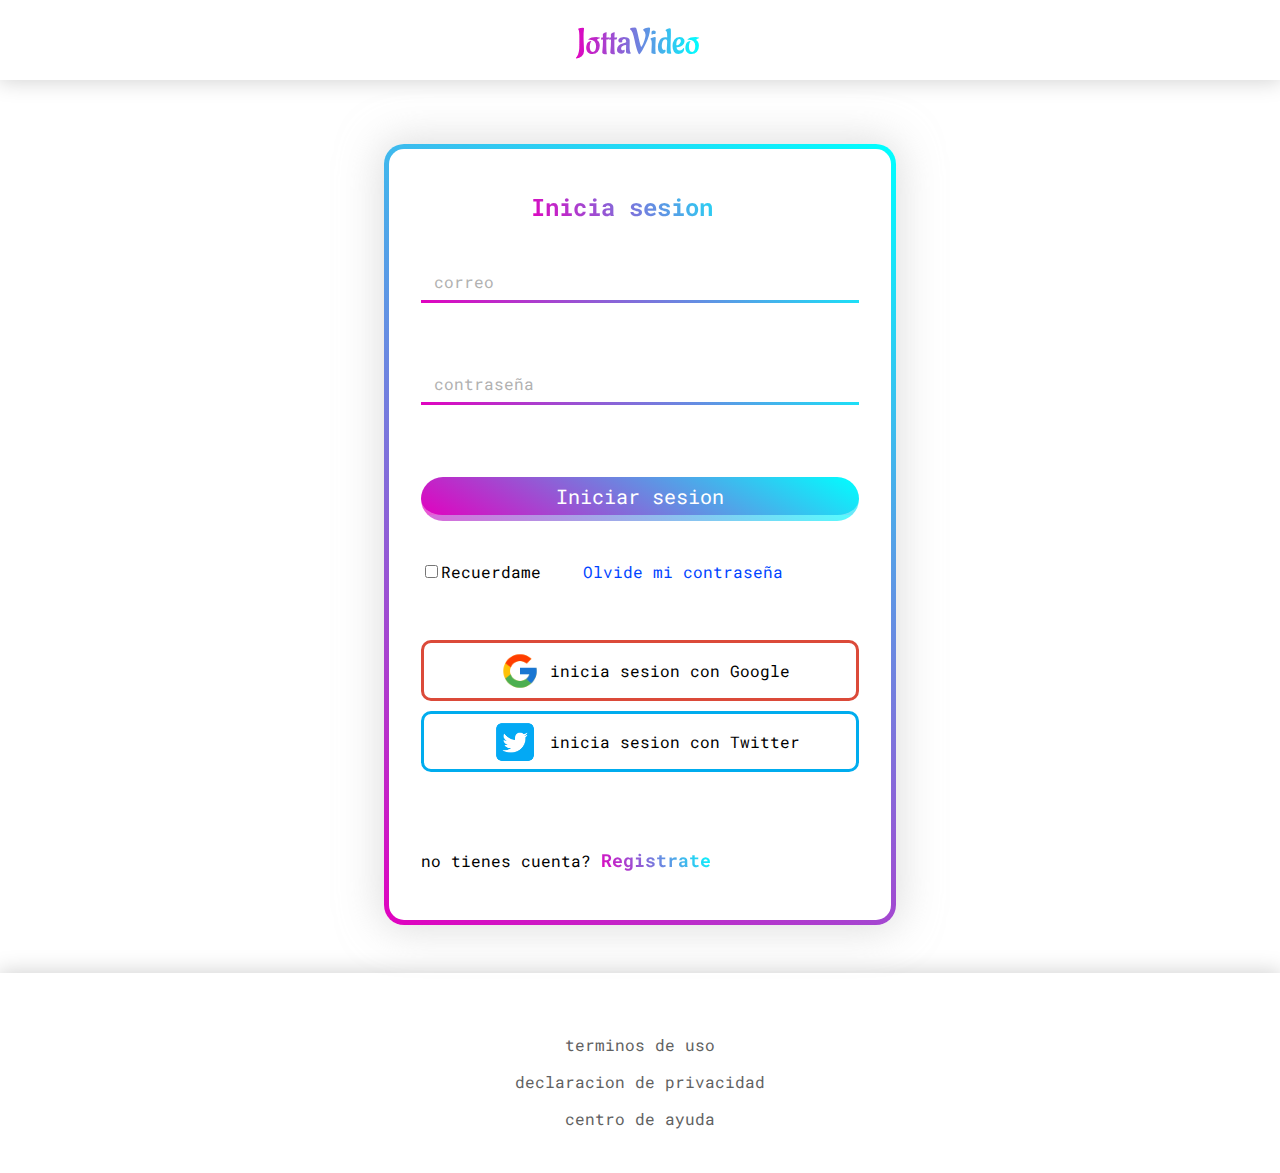
<file: login.html>
<!DOCTYPE html>
<html lang="en">
<head>
    <meta charset="UTF-8">
    <meta name="viewport" content="width=device-width, initial-scale=1.0">
    <meta http-equiv="X-UA-Compatible" content="ie=edge">
    <link rel="stylesheet" href="./login.css">
    <link href="https://fonts.googleapis.com/css?family=Roboto+Mono&display=swap" rel="stylesheet">
    <title>login - JottaVideo</title>
</head>
<body>
        <header class="header">
                <svg class="jotta__icon" width="321.049" height="126.824" xmlns="http://www.w3.org/2000/svg" viewBox="89.476 11.588 321.049 126.824" style="background:0 0" preserveAspectRatio="xMidYMid"><defs><linearGradient id="editing-gradow-gradient" x2="1" y1=".5" y2=".5" gradientUnits="objectBoundingBox"><stop offset="0" stop-color="#e102bf"/><stop offset="1" stop-color="#0ff"/></linearGradient><filter id="editing-gradow-filter" x="-100%" y="-100%" width="300%" height="300%"><feFlood flood-color="rgba(0%,0%,0%,0)" result="flood"/><feComposite operator="in" in2="SourceAlpha" in="flood" result="shadow"/><feOffset dx="-4" dy="-4" in="SourceGraphic" result="offset-1"/><feOffset dx="4" dy="4" in="shadow" result="offset-2"/><feMerge><feMergeNode in="offset-2"/><feMergeNode in="offset-1"/></feMerge></filter></defs><path d="M4.8-11.84l.13-12.93q0-15.17-1.47-17.15-.71-.9-.71-1.25t.87-.83q.86-.48 3.36-1.06 2.49-.57 4.41-.57t1.92.89l-.13.84q-.76 6.91-.76 13.5t.38 14.72q.38 8.13.38 11.97 0 5.18-4 8.93-4 3.74-9.5 4.06-1.09-.13-1.09-.77 0-.45.29-.7.29-.26.67-.64.39-.39 1.41-1.99t1.79-3.61q.77-2.02 1.41-5.6.64-3.59.64-7.81zM24-24.13l-2.4.1q-.74.03-.74-.35 0-.39.39-.77 4.09-3.78 13.82-3.78 3.33 0 5.25.58l.64.19q.77.32.77.7 0 .32-.45.52-1.73.51-3.33 1.63-1.6 1.12-1.6 1.57l.39.44q2.04 1.16 3.16 3.65 1.12 2.5 1.25 4.42l.13 1.98q0 6.34-3.52 10.43-3.52 4.1-9.6 4.1-3.07 0-5.31-1.09-2.24-1.09-3.3-2.46-1.05-1.38-1.69-3.11-.77-2.36-.77-4.89t.86-5.09q.87-2.56 1.99-3.78 1.12-1.21 2.52-1.98 1.8-.96 2.88-.96 1.09 0 1.09.45l-.38.64q-1.41 1.66-2.02 4.35-.61 2.69-.61 4.77 0 2.08.52 4.13.51 2.04 1.15 3.04.64.99 1.47 1.5 1.22.77 2.56.77t2.62-1.06q1.28-1.05 1.86-2.78 1.15-3.2 1.15-6.59 0-5.38-2.72-8.32-2.72-2.95-8.03-2.95zm19.65-.83l.19-2.56q.06-.58.9-.58h2.24l-.26-5.12v-.25q0-1.47 2.24-2.82 2.24-1.34 4.1-1.34.57 0 .57.51v.06q-.25 1.73-.51 8.9 2.82 0 3.58-.13.77-.13.84-.13.44 0 .44.77t-.7 1.95q-.7 1.19-1.54 1.25h-2.68q-.07 2.18-.07 7.33t.1 8.48q.09 3.33.22 5.02.13 1.7.29 2.72.16 1.03.26 1.48.09.44.09.57 0 .64-.83.71-2.5 0-4.96-.71-2.46-.7-2.46-2.43 1.34-10.75 1.34-23.1-1.73 0-2.62.12h-.07q-.57 0-.7-.7zm14.33 0l.2-2.56q.06-.58.89-.58h2.24l-.25-5.12v-.25q0-1.47 2.24-2.82 2.24-1.34 4.09-1.34.58 0 .58.51v.06q-.26 1.73-.51 8.9 2.81 0 3.58-.13t.83-.13q.45 0 .45.77t-.7 1.95q-.71 1.19-1.54 1.25h-2.69q-.06 2.18-.06 7.33t.09 8.48q.1 3.33.23 5.02.13 1.7.29 2.72.16 1.03.25 1.48.1.44.1.57 0 .64-.83.71-2.5 0-4.96-.71-2.47-.7-2.47-2.43 1.35-10.75 1.35-23.1-1.73 0-2.63.12h-.06q-.58 0-.71-.7zm36.68 5.76l-.13 8.19q0 8.51 1.85 10.24.26.26.26.58 0 .96-4.13.96t-4.38-2.43q-.07-.58-.07-2.37l.26-10.24q0-.45-.51-.45-3.07 0-5.76 1.73t-2.69 4.41q0 1.41.77 2.37.77.96 1.89.96 1.12 0 1.85-.45.74-.44.87-.51 1.08.13 1.08 2.27 0 2.15-1.98 3.46T79.68.83q-2.18 0-3.74-.77-1.57-.76-2.28-1.72-.7-.96-1.15-2.18-.45-1.47-.45-2.56 0-4.48 2.82-7.17 2.82-2.69 7.23-3.84 5.83-1.15 6.08-2.11.19-.7.19-2.37 0-3.39-3.45-3.39-1.47 0-2.63.93-1.15.93-1.15 2.33l.39 1.54q-.13 1.09-2.31 1.28l-.7.06q-1.92 0-3.04-.96t-1.12-2.56q0-1.02.67-2.27t1.7-2.01q1.02-.77 3.16-1.38 2.15-.61 4.13-.61 1.99 0 3.07.13 1.09.13 2.98.61t3.14 1.82q1.24 1.35 1.34 2.85.1 1.5.1 4.32zm11.45 7.42l-.83-3.2q-.38-1.4-2.05-9.15-1.66-7.74-3.39-12.35-1.73-4.61-4.1-6.14-.64-.32-.64-.84 0-1.21 3.46-1.98t5.34-.77q1.89 0 2.28 1.09 1.15 2.37 2.94 10.62 3.65 17.28 5.38 21.76.38.9.96.9.57 0 1.18-1.12t1.66-3.2q1.06-2.08 2.85-7.39t1.79-9.22q0-6.01-3.96-8.51-.32-.38-.32-.83 0-1.35 3.71-2.69 3.71-1.34 6.72-1.34 1.98 0 1.98 1.85 0 5.76-2.3 13.35-2.31 7.58-5.51 14.08-3.2 6.49-5.95 11.23-4.35 7.36-5.5 7.36-.58 0-1.09-.9-1.92-2.75-4.61-12.61zm32.39-22.46l-1.54-.06q-1.73 0-2.24.83-.13.19-.32.19-.83 0-.83-2.85t.86-3.61q.87-.77 3.01-.77 2.14 0 2.91.73.77.74.77 2.47 0 1.73-.58 2.4-.57.67-2.04.67zm-5.12 32.32l.7-14.91q0-5.31-1.22-7.23-.38-.64-.89-.96-.39-.13-.39-.52 0-1.15 3.27-2.24 3.26-1.08 4.77-1.08 1.5 0 1.56.76 0 1.28-.35 7.27-.35 5.98-.35 12.57 0 6.6.77 8.2.19.32.19.64 0 .83-2.43.83T134.02.13q-.64-.32-.64-2.05zm24.76-26.82q1.16 0 2.08.29.93.29 1 .29l.38-.32-.26-6.98q-.12-1.79-.76-3.07-.64-1.28-1.16-1.66l-.57-.32q-.39-.26-.39-.58 0-.96 2.98-2.24 2.98-1.28 4.64-1.28 1.66 0 1.79.71.32 2.17.32 8.28 0 6.12-.29 12-.28 5.89-.28 13.35 0 7.45.96 9.37.25.45.25.84 0 .96-2.75.96-5.25 0-5.25-2.5-.13-1.02-.13-3.17 0-2.14.42-8 .42-5.85.42-9.02t-3.17-3.17q-3.17 0-4.83 3.71-1.67 3.71-1.67 7.43 0 7.87 3.97 7.87.58 0 1.12-.23.54-.22.67-.22.51 0 .8.64.29.64.29 1.28 0 2.18-1.73 3.68T152.77.7q-3.84 0-5.79-3.36-1.96-3.36-1.96-8.35 0-6.33 3.01-11.77 1.54-2.69 4.16-4.32 2.63-1.64 5.95-1.64zm19.65 12.48l.07 1.6q0 .39.51.39 2.05-.19 3.58-1.06 1.54-.86 2.31-1.95 1.53-2.37 1.66-4.1l.06-.76q0-3.46-2.75-3.46-2.05 0-3.33 1.79-2.11 2.82-2.11 7.55zm13.95 8.52q0 2.43-.99 4.25-.99 1.83-2.24 2.69-1.25.86-2.91 1.38-2.11.64-4.03.64-5.38 0-7.94-4.04-2.56-4.03-2.56-10.27 0-6.24 3.17-11.1 3.17-4.87 9.5-4.87 5.76 0 7.81 4.04.83 1.53.83 2.91 0 1.37-.12 2.17-.13.8-.9 2.4-.77 1.6-2.05 2.88-1.28 1.28-4.03 2.44-2.75 1.15-6.46 1.53-.52 0-.52.45 0 .58.42 1.7t.93 1.88q1.41 1.8 4.16 1.8t4.67-1.8q1.02-.96 1.66-2.36.26-.52.68-.52.41 0 .67.71.25.7.25 1.09zm9.16-16.39l-2.4.1q-.74.03-.74-.35 0-.39.38-.77 4.1-3.78 13.83-3.78 3.33 0 5.25.58l.64.19q.76.32.76.7 0 .32-.44.52-1.73.51-3.33 1.63-1.6 1.12-1.6 1.57l.38.44q2.05 1.16 3.17 3.65 1.12 2.5 1.25 4.42l.13 1.98q0 6.34-3.52 10.43-3.52 4.1-9.6 4.1-3.08 0-5.32-1.09t-3.29-2.46q-1.06-1.38-1.7-3.11-.77-2.36-.77-4.89t.87-5.09q.86-2.56 1.98-3.78 1.12-1.21 2.53-1.98 1.79-.96 2.88-.96 1.09 0 1.09.45l-.39.64q-1.4 1.66-2.01 4.35-.61 2.69-.61 4.77 0 2.08.51 4.13.51 2.04 1.15 3.04.64.99 1.48 1.5 1.21.77 2.56.77 1.34 0 2.62-1.06 1.28-1.05 1.86-2.78 1.15-3.2 1.15-6.59 0-5.38-2.72-8.32-2.72-2.95-8.03-2.95z" fill="url(#editing-gradow-gradient)" transform="translate(140.512 102.268)" filter="url(#editing-gradow-filter)"/><style></style></svg>
        </header>
        <section class="login">
            <div class="login__gradient">
                <div class="login__container">
                    <h2 class="login__title">Inicia sesion</h2>
                    <form class="login__container--form" action="">
                        <div class="input-gradient">
                            <input class="login-input" type="text" placeholder="correo">
                        </div>
                        <div class="input-gradient">
                            <input class="login-input" type="password" placeholder="contraseña">
                        </div>
                        <button class="login-button">Iniciar sesion</button>
                        <div class="login__container--remember-me">
                            <label>
                                <input type="checkbox" name="recuerdame" id="cbox1" value="checkbox">Recuerdame
                            </label>
                            <a href="#">Olvide mi contraseña</a>
                        </div>
                    </form>
                    <section class="login__container--social-media">
                        <button class="login__social google">
                            <img src="./icons/google.png" alt="">
                            <p>inicia sesion con Google</p>
                        </button>
                        <button class="login__social twitter">
                            <img src="./icons/twitter.png" alt="">
                            <p>inicia sesion con Twitter</p>
                        </button>
                    </section>
                    <p class="no-account">no tienes cuenta? <a href="#">Registrate</a></p>
                </div>
            </div>
        </section>
        <footer class="footer">
            <a href="/">terminos de uso</a>
            <a href="/">declaracion de privacidad</a>
            <a href="/">centro de ayuda</a>
        </footer>
</body>
</html>
</file>
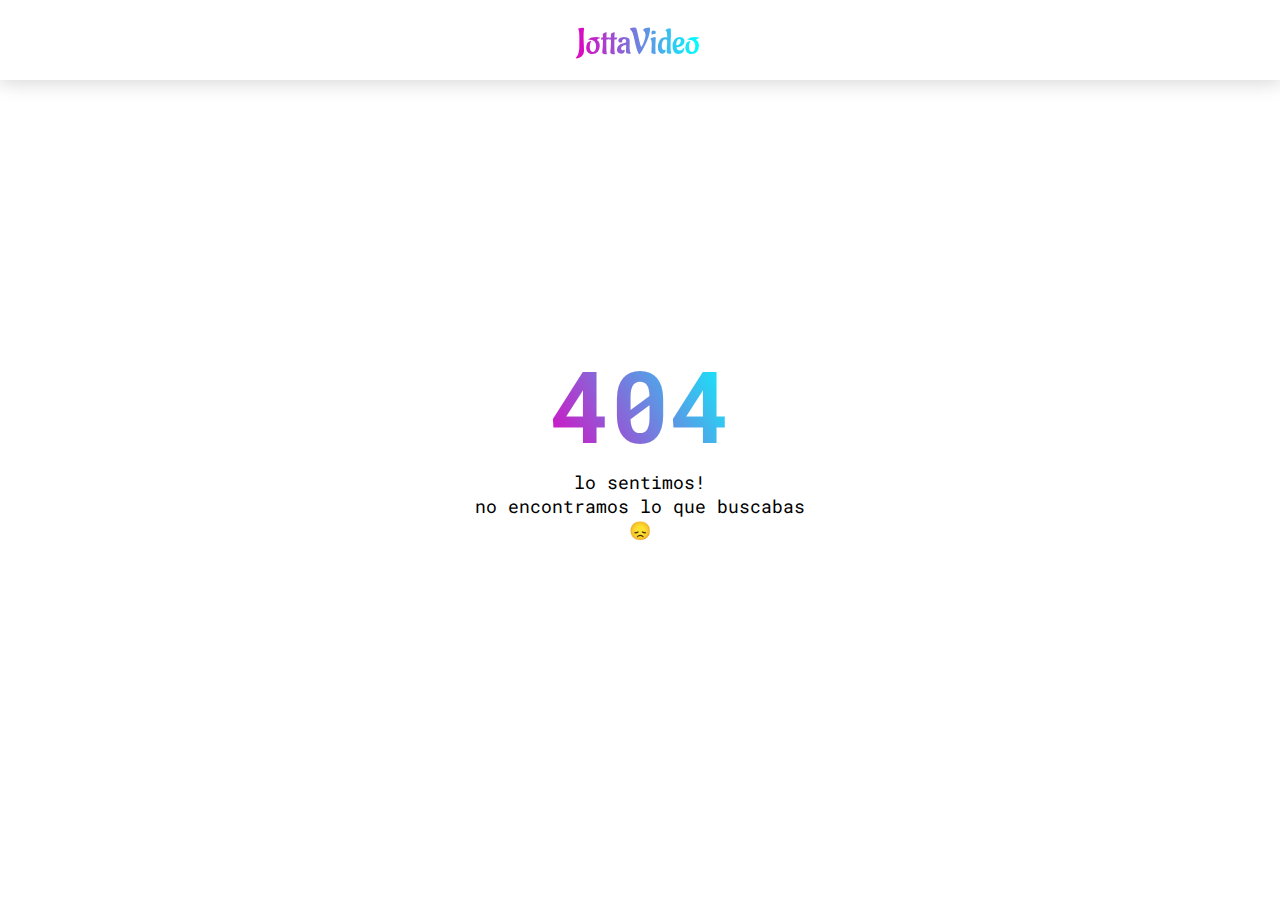
<file: page404.html>
<!DOCTYPE html>
<html lang="en">
<head>
    <meta charset="UTF-8">
    <meta name="viewport" content="width=device-width, initial-scale=1.0">
    <meta http-equiv="X-UA-Compatible" content="ie=edge">
    <link href="https://fonts.googleapis.com/css?family=Roboto+Mono&display=swap" rel="stylesheet">
    <link rel="stylesheet" href="./page404.css">
    <title>not found</title>
</head>
<body>
        <header class="header">
                <svg class="jotta__icon" width="321.049" height="126.824" xmlns="http://www.w3.org/2000/svg" viewBox="89.476 11.588 321.049 126.824" style="background:0 0" preserveAspectRatio="xMidYMid"><defs><linearGradient id="editing-gradow-gradient" x2="1" y1=".5" y2=".5" gradientUnits="objectBoundingBox"><stop offset="0" stop-color="#e102bf"/><stop offset="1" stop-color="#0ff"/></linearGradient><filter id="editing-gradow-filter" x="-100%" y="-100%" width="300%" height="300%"><feFlood flood-color="rgba(0%,0%,0%,0)" result="flood"/><feComposite operator="in" in2="SourceAlpha" in="flood" result="shadow"/><feOffset dx="-4" dy="-4" in="SourceGraphic" result="offset-1"/><feOffset dx="4" dy="4" in="shadow" result="offset-2"/><feMerge><feMergeNode in="offset-2"/><feMergeNode in="offset-1"/></feMerge></filter></defs><path d="M4.8-11.84l.13-12.93q0-15.17-1.47-17.15-.71-.9-.71-1.25t.87-.83q.86-.48 3.36-1.06 2.49-.57 4.41-.57t1.92.89l-.13.84q-.76 6.91-.76 13.5t.38 14.72q.38 8.13.38 11.97 0 5.18-4 8.93-4 3.74-9.5 4.06-1.09-.13-1.09-.77 0-.45.29-.7.29-.26.67-.64.39-.39 1.41-1.99t1.79-3.61q.77-2.02 1.41-5.6.64-3.59.64-7.81zM24-24.13l-2.4.1q-.74.03-.74-.35 0-.39.39-.77 4.09-3.78 13.82-3.78 3.33 0 5.25.58l.64.19q.77.32.77.7 0 .32-.45.52-1.73.51-3.33 1.63-1.6 1.12-1.6 1.57l.39.44q2.04 1.16 3.16 3.65 1.12 2.5 1.25 4.42l.13 1.98q0 6.34-3.52 10.43-3.52 4.1-9.6 4.1-3.07 0-5.31-1.09-2.24-1.09-3.3-2.46-1.05-1.38-1.69-3.11-.77-2.36-.77-4.89t.86-5.09q.87-2.56 1.99-3.78 1.12-1.21 2.52-1.98 1.8-.96 2.88-.96 1.09 0 1.09.45l-.38.64q-1.41 1.66-2.02 4.35-.61 2.69-.61 4.77 0 2.08.52 4.13.51 2.04 1.15 3.04.64.99 1.47 1.5 1.22.77 2.56.77t2.62-1.06q1.28-1.05 1.86-2.78 1.15-3.2 1.15-6.59 0-5.38-2.72-8.32-2.72-2.95-8.03-2.95zm19.65-.83l.19-2.56q.06-.58.9-.58h2.24l-.26-5.12v-.25q0-1.47 2.24-2.82 2.24-1.34 4.1-1.34.57 0 .57.51v.06q-.25 1.73-.51 8.9 2.82 0 3.58-.13.77-.13.84-.13.44 0 .44.77t-.7 1.95q-.7 1.19-1.54 1.25h-2.68q-.07 2.18-.07 7.33t.1 8.48q.09 3.33.22 5.02.13 1.7.29 2.72.16 1.03.26 1.48.09.44.09.57 0 .64-.83.71-2.5 0-4.96-.71-2.46-.7-2.46-2.43 1.34-10.75 1.34-23.1-1.73 0-2.62.12h-.07q-.57 0-.7-.7zm14.33 0l.2-2.56q.06-.58.89-.58h2.24l-.25-5.12v-.25q0-1.47 2.24-2.82 2.24-1.34 4.09-1.34.58 0 .58.51v.06q-.26 1.73-.51 8.9 2.81 0 3.58-.13t.83-.13q.45 0 .45.77t-.7 1.95q-.71 1.19-1.54 1.25h-2.69q-.06 2.18-.06 7.33t.09 8.48q.1 3.33.23 5.02.13 1.7.29 2.72.16 1.03.25 1.48.1.44.1.57 0 .64-.83.71-2.5 0-4.96-.71-2.47-.7-2.47-2.43 1.35-10.75 1.35-23.1-1.73 0-2.63.12h-.06q-.58 0-.71-.7zm36.68 5.76l-.13 8.19q0 8.51 1.85 10.24.26.26.26.58 0 .96-4.13.96t-4.38-2.43q-.07-.58-.07-2.37l.26-10.24q0-.45-.51-.45-3.07 0-5.76 1.73t-2.69 4.41q0 1.41.77 2.37.77.96 1.89.96 1.12 0 1.85-.45.74-.44.87-.51 1.08.13 1.08 2.27 0 2.15-1.98 3.46T79.68.83q-2.18 0-3.74-.77-1.57-.76-2.28-1.72-.7-.96-1.15-2.18-.45-1.47-.45-2.56 0-4.48 2.82-7.17 2.82-2.69 7.23-3.84 5.83-1.15 6.08-2.11.19-.7.19-2.37 0-3.39-3.45-3.39-1.47 0-2.63.93-1.15.93-1.15 2.33l.39 1.54q-.13 1.09-2.31 1.28l-.7.06q-1.92 0-3.04-.96t-1.12-2.56q0-1.02.67-2.27t1.7-2.01q1.02-.77 3.16-1.38 2.15-.61 4.13-.61 1.99 0 3.07.13 1.09.13 2.98.61t3.14 1.82q1.24 1.35 1.34 2.85.1 1.5.1 4.32zm11.45 7.42l-.83-3.2q-.38-1.4-2.05-9.15-1.66-7.74-3.39-12.35-1.73-4.61-4.1-6.14-.64-.32-.64-.84 0-1.21 3.46-1.98t5.34-.77q1.89 0 2.28 1.09 1.15 2.37 2.94 10.62 3.65 17.28 5.38 21.76.38.9.96.9.57 0 1.18-1.12t1.66-3.2q1.06-2.08 2.85-7.39t1.79-9.22q0-6.01-3.96-8.51-.32-.38-.32-.83 0-1.35 3.71-2.69 3.71-1.34 6.72-1.34 1.98 0 1.98 1.85 0 5.76-2.3 13.35-2.31 7.58-5.51 14.08-3.2 6.49-5.95 11.23-4.35 7.36-5.5 7.36-.58 0-1.09-.9-1.92-2.75-4.61-12.61zm32.39-22.46l-1.54-.06q-1.73 0-2.24.83-.13.19-.32.19-.83 0-.83-2.85t.86-3.61q.87-.77 3.01-.77 2.14 0 2.91.73.77.74.77 2.47 0 1.73-.58 2.4-.57.67-2.04.67zm-5.12 32.32l.7-14.91q0-5.31-1.22-7.23-.38-.64-.89-.96-.39-.13-.39-.52 0-1.15 3.27-2.24 3.26-1.08 4.77-1.08 1.5 0 1.56.76 0 1.28-.35 7.27-.35 5.98-.35 12.57 0 6.6.77 8.2.19.32.19.64 0 .83-2.43.83T134.02.13q-.64-.32-.64-2.05zm24.76-26.82q1.16 0 2.08.29.93.29 1 .29l.38-.32-.26-6.98q-.12-1.79-.76-3.07-.64-1.28-1.16-1.66l-.57-.32q-.39-.26-.39-.58 0-.96 2.98-2.24 2.98-1.28 4.64-1.28 1.66 0 1.79.71.32 2.17.32 8.28 0 6.12-.29 12-.28 5.89-.28 13.35 0 7.45.96 9.37.25.45.25.84 0 .96-2.75.96-5.25 0-5.25-2.5-.13-1.02-.13-3.17 0-2.14.42-8 .42-5.85.42-9.02t-3.17-3.17q-3.17 0-4.83 3.71-1.67 3.71-1.67 7.43 0 7.87 3.97 7.87.58 0 1.12-.23.54-.22.67-.22.51 0 .8.64.29.64.29 1.28 0 2.18-1.73 3.68T152.77.7q-3.84 0-5.79-3.36-1.96-3.36-1.96-8.35 0-6.33 3.01-11.77 1.54-2.69 4.16-4.32 2.63-1.64 5.95-1.64zm19.65 12.48l.07 1.6q0 .39.51.39 2.05-.19 3.58-1.06 1.54-.86 2.31-1.95 1.53-2.37 1.66-4.1l.06-.76q0-3.46-2.75-3.46-2.05 0-3.33 1.79-2.11 2.82-2.11 7.55zm13.95 8.52q0 2.43-.99 4.25-.99 1.83-2.24 2.69-1.25.86-2.91 1.38-2.11.64-4.03.64-5.38 0-7.94-4.04-2.56-4.03-2.56-10.27 0-6.24 3.17-11.1 3.17-4.87 9.5-4.87 5.76 0 7.81 4.04.83 1.53.83 2.91 0 1.37-.12 2.17-.13.8-.9 2.4-.77 1.6-2.05 2.88-1.28 1.28-4.03 2.44-2.75 1.15-6.46 1.53-.52 0-.52.45 0 .58.42 1.7t.93 1.88q1.41 1.8 4.16 1.8t4.67-1.8q1.02-.96 1.66-2.36.26-.52.68-.52.41 0 .67.71.25.7.25 1.09zm9.16-16.39l-2.4.1q-.74.03-.74-.35 0-.39.38-.77 4.1-3.78 13.83-3.78 3.33 0 5.25.58l.64.19q.76.32.76.7 0 .32-.44.52-1.73.51-3.33 1.63-1.6 1.12-1.6 1.57l.38.44q2.05 1.16 3.17 3.65 1.12 2.5 1.25 4.42l.13 1.98q0 6.34-3.52 10.43-3.52 4.1-9.6 4.1-3.08 0-5.32-1.09t-3.29-2.46q-1.06-1.38-1.7-3.11-.77-2.36-.77-4.89t.87-5.09q.86-2.56 1.98-3.78 1.12-1.21 2.53-1.98 1.79-.96 2.88-.96 1.09 0 1.09.45l-.39.64q-1.4 1.66-2.01 4.35-.61 2.69-.61 4.77 0 2.08.51 4.13.51 2.04 1.15 3.04.64.99 1.48 1.5 1.21.77 2.56.77 1.34 0 2.62-1.06 1.28-1.05 1.86-2.78 1.15-3.2 1.15-6.59 0-5.38-2.72-8.32-2.72-2.95-8.03-2.95z" fill="url(#editing-gradow-gradient)" transform="translate(140.512 102.268)" filter="url(#editing-gradow-filter)"/><style></style></svg>
        </header>
        <section class="page__container">
            <h2 class="not-found">404</h2>
            <p>lo sentimos!</p>
            <p>no encontramos lo que buscabas <br>😞</p>
        </section>
</body>
</html>
</file>
<file: login.css>
/* #e102bf */
/* #0ff */


*{
    box-sizing: border-box;
    font-family: 'Roboto Mono', monospace;
}
body{
    margin: 0;
}
.header{
    width: 100%;
    height: 80px;
    box-shadow: 0 0 20px 2px rgb(212, 212, 212);
    display: flex;
    justify-content: center;
}
.jotta__icon{
    width: 180px;
    height: 80px;
}
.login{
    display: flex;
    justify-content: center;
    align-items: center;
}
.login__gradient{
    margin-top: 4em;
    display: flex;
    justify-content: center;
    align-items: center;
    width: 40%;
    background: linear-gradient(30deg,#e102bf,#0ff);
    border-radius: 20px;
    box-shadow: 0 0 40px 5px rgba(195, 195, 195, 0.541)
}
.login__container{
    border-radius: 15px;
    background-color: white;
    margin: 5px 0;
    width: 98%;
    padding: 2em;
}
.login__title{
    width: 50%;
    background: -webkit-linear-gradient(30deg,#e102bf,#0ff);
    -webkit-background-clip: text;
    -webkit-text-fill-color: transparent;
    margin: 10px auto;
}
.login__container--form{
    display: flex;
    flex-direction: column;
}
.input-gradient{
    background: linear-gradient(30deg,#e102bf,#0ff);
    margin: 2em 0;
}
.login-input{
    background: white;
    width: 100%;
    height: 35px;
    outline: none;
    border: none;
    margin-bottom: 3px;
    padding-left: 1em;
}
.login-input::placeholder{
    font-size: 16px;
    color: rgb(177, 177, 177);
    opacity: 1;
}
.login-input:focus::placeholder{
    opacity: 0;   
}
.login-button{
    font-size: 20px;
    padding: .3em;
    border: none;
    border-radius: 25px;
    color: white;
    background: linear-gradient(30deg,#e102bf,#0ff);
    margin: 2em 0;
    border-bottom: 6px solid rgba(255, 255, 255, 0.335);
    transition: .3s;
}
.login-button:hover{
    transform: scale(.98);
    cursor: pointer;
}
.login__container--remember-me a{
    text-decoration: none;
    color: rgb(0, 68, 255);
    margin-left: 2em;
}
.login__container--remember-me a:hover{
    text-decoration: underline;
}
/* redes sociales #####################*/

.login__container--social-media{
    height: 250px;
    padding: 3em 0;
}
.login__social{
    outline: none;
    font-size: 16px;
    width: 100%;
    background-color: white;
    padding-left: 1em;
    display: flex;
    justify-content: center;
    align-items: center;
    border-radius: 10px;
    margin-top: 10px;
    color: black;
    cursor: pointer;
}
.login__social img{
    width: 40px;
    height: 40px;
    background-color: white;
    margin-right: 10px;
}
.google{
    border: 3px solid #db4a39;
}
.twitter{
    border: 3px solid #00acee;
}
.twitter img{
    width: 50px;
    height: 50px;
}
.no-account a{
    text-decoration: none;
    background: -webkit-linear-gradient(30deg,#e102bf,#0ff);
    -webkit-background-clip: text;
    -webkit-text-fill-color: transparent;
    font-size: 18px;
    font-weight: bold;
}
.footer{
    padding: 1em;
    margin-top: 3em;
    width: 100%;
    height: 200px;
    box-shadow: 0 0 20px 2px rgb(212, 212, 212);
    display: flex;
    flex-direction: column;
    justify-content: center;
    align-items: center;
}
.footer a{
    text-decoration: none;
    margin-top: 1em;
    color: rgb(97, 97, 97);
}
.footer a:hover{
    text-decoration: underline;
}
</file>
<file: page404.css>
/* #e102bf */
/* #0ff */


*{
    box-sizing: border-box;
    font-family: 'Roboto Mono', monospace;
}
body{
    margin: 0;
}
.header{
    width: 100%;
    height: 80px;
    box-shadow: 0 0 20px 2px rgb(212, 212, 212);
    display: flex;
    justify-content: center;
}
.jotta__icon{
    width: 180px;
    height: 80px;
}
.page__container{
    width: 100%;
    height: 80vh;
    display: flex;
    flex-direction: column;
    justify-content: center;
    align-items: center;
}
.page__container p{
    font-size: 18px;
    margin: 0;
    text-align: center;
}
.not-found{
    margin: 0;
    font-size: 100px;
    background: -webkit-linear-gradient(30deg,#e102bf,#0ff);
    -webkit-background-clip: text;
    -webkit-text-fill-color: transparent;
}
</file>
